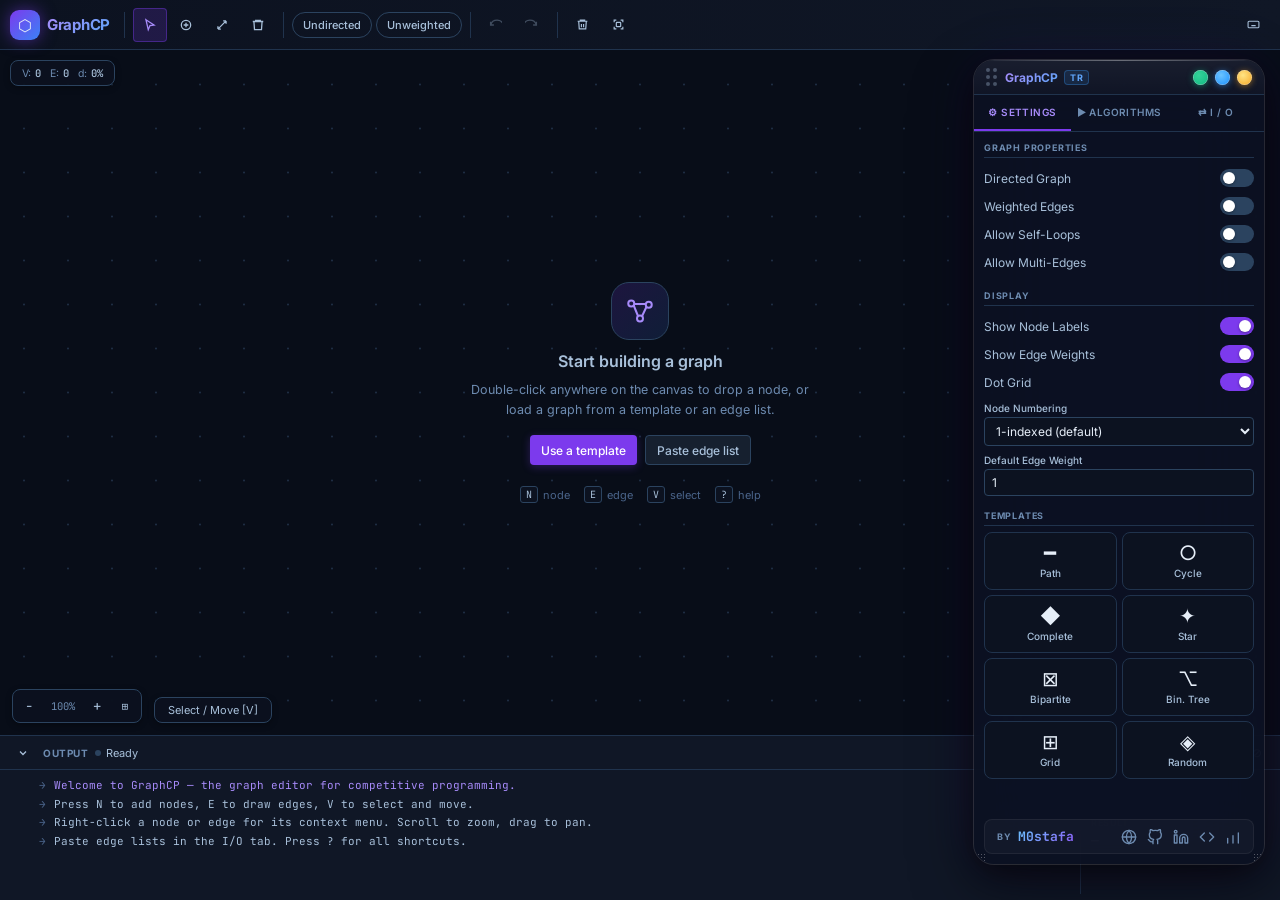
<file: index.html>
<!DOCTYPE html>
<html lang="en">
<head>
<meta charset="UTF-8">
<meta name="viewport" content="width=device-width, initial-scale=1.0">
<meta name="color-scheme" content="dark">
<title>GraphCP — Graph Editor for Competitive Programming</title>
<meta name="description" content="The ultimate graph editor for competitive programming. Visualize BFS, DFS, Dijkstra, Kruskal MST, bridges, SCC, topological sort and more with step-by-step animation.">
<link rel="preconnect" href="https://fonts.googleapis.com">
<link rel="preconnect" href="https://fonts.gstatic.com" crossorigin>
<link href="https://fonts.googleapis.com/css2?family=Inter:wght@300;400;500;600;700&family=JetBrains+Mono:wght@400;500;600&display=swap" rel="stylesheet">
<link rel="stylesheet" href="main.css">
</head>
<body>
<div id="header">
  <div class="logo"><div class="logo-hex">&#x2b21;</div><span class="logo-name">GraphCP</span></div>
  <div class="hsep"></div>
  <div class="tool-group">
    <button class="tbtn active" id="t-sel" title="Select [V]"><svg width="14" height="14" viewBox="0 0 24 24" fill="none" stroke="currentColor" stroke-width="2.2"><path d="M5 3l14 9-7 1-3 7z"/></svg></button>
    <button class="tbtn" id="t-node" title="Add Node [N]"><svg width="14" height="14" viewBox="0 0 24 24" fill="none" stroke="currentColor" stroke-width="2.2"><circle cx="12" cy="12" r="8"/><path d="M12 8v8M8 12h8"/></svg></button>
    <button class="tbtn" id="t-edge" title="Add Edge [E]"><svg width="14" height="14" viewBox="0 0 24 24" fill="none" stroke="currentColor" stroke-width="2.2"><path d="M5 19L19 5M5 19h5M5 19v-5M19 5h-5M19 5v5"/></svg></button>
    <button class="tbtn" id="t-del" title="Delete [Del]"><svg width="14" height="14" viewBox="0 0 24 24" fill="none" stroke="currentColor" stroke-width="2.2"><path d="M3 6h18M8 6V4h8v2M19 6l-1 14H6L5 6"/></svg></button>
  </div>
  <div class="hsep"></div>
  <div class="chip-group">
    <button class="chip" id="chip-dir">Undirected</button>
    <button class="chip" id="chip-wt">Unweighted</button>
  </div>
  <div class="hsep"></div>
  <div class="tool-group">
    <button class="tbtn" id="btn-undo" title="Undo [Ctrl+Z]"><svg width="13" height="13" viewBox="0 0 24 24" fill="none" stroke="currentColor" stroke-width="2.5"><path d="M3 7v6h6"/><path d="M3 13C4.5 7.5 9.5 4 15 4c4.5 0 8 2 10 5"/></svg></button>
    <button class="tbtn" id="btn-redo" title="Redo [Ctrl+Y]"><svg width="13" height="13" viewBox="0 0 24 24" fill="none" stroke="currentColor" stroke-width="2.5"><path d="M21 7v6h-6"/><path d="M21 13C19.5 7.5 14.5 4 9 4c-4.5 0-8 2-10 5"/></svg></button>
  </div>
  <div class="hsep"></div>
  <div class="tool-group">
    <button class="tbtn" id="btn-clear" title="Clear Graph"><svg width="13" height="13" viewBox="0 0 24 24" fill="none" stroke="currentColor" stroke-width="2.2"><path d="M3 6h18M8 6V4h8v2M19 6l-1 14H6L5 6"/><path d="M10 11v6M14 11v6"/></svg></button>
    <button class="tbtn" id="btn-fit" title="Fit View [F]"><svg width="13" height="13" viewBox="0 0 24 24" fill="none" stroke="currentColor" stroke-width="2.2"><path d="M4 8V4h4M20 8V4h-4M4 16v4h4M20 16v4h-4"/><rect x="8" y="8" width="8" height="8" rx="1"/></svg></button>
  </div>
  <div class="spacer"></div>
  <div class="tool-group">
    <button class="tbtn" id="btn-sc" title="Keyboard Shortcuts [?]"><svg width="13" height="13" viewBox="0 0 24 24" fill="none" stroke="currentColor" stroke-width="2"><rect x="2" y="6" width="20" height="12" rx="2"/><path d="M6 10h.01M10 10h.01M14 10h.01M18 10h.01M8 14h8"/></svg></button>
  </div>
</div>
<div id="main">
<div id="sidebar" role="complementary" aria-label="Floating control panel">
  <div id="drag-handle" role="toolbar" aria-label="Panel drag handle">
    <div class="grip-dots" aria-hidden="true">
      <span></span><span></span>
      <span></span><span></span>
      <span></span><span></span>
    </div>
    <div class="panel-title">
      <span class="panel-title-text">GraphCP</span>
      <span id="corner-badge" class="corner-badge" title="Current corner">TR</span>
    </div>
    <div class="win-btns" role="group" aria-label="Window controls">
      <button id="btn-expand-width" class="win-btn win-btn-green" title="Toggle wide / compact width" aria-label="Expand width">
        <svg class="win-icon" viewBox="0 0 10 10" fill="none" stroke="currentColor" stroke-width="1.5" aria-hidden="true">
          <path d="M1.5 5h7M3.5 3L1.5 5l2 2M6.5 3l2 2-2 2" stroke-linecap="round" stroke-linejoin="round"/>
        </svg>
      </button>
      <button id="btn-corner-cycle" class="win-btn win-btn-blue" title="Cycle corner (TR → TL → BL → BR)" aria-label="Cycle panel corner">
        <svg class="win-icon" viewBox="0 0 10 10" fill="none" stroke="currentColor" stroke-width="1.5" aria-hidden="true">
          <path d="M2 5a3 3 0 1 0 6 0 3 3 0 0 0-6 0z" stroke="none" fill="currentColor" opacity="0.6"/>
          <path d="M7 2l1.5 1.5L7 5" stroke-linecap="round" stroke-linejoin="round"/>
        </svg>
      </button>
      <button id="btn-bubble" class="win-btn win-btn-yellow" title="Minimize to water drop bubble" aria-label="Toggle bubble mode">
        <svg class="win-icon" viewBox="0 0 10 10" fill="none" stroke="currentColor" stroke-width="1.5" aria-hidden="true">
          <path d="M5 2v3l2 2" stroke-linecap="round" stroke-linejoin="round"/>
          <path d="M3 8h4" stroke-linecap="round"/>
        </svg>
      </button>
    </div>
  </div>
  <div class="stabs">
    <button class="stab on" data-tab="settings">&#9881; Settings</button>
    <button class="stab" data-tab="algo">&#9654; Algorithms</button>
    <button class="stab" data-tab="io">&#8644; I / O</button>
  </div>
  <div class="spanel" id="tab-settings">
    <div class="sec">
      <div class="sec-h">Graph Properties</div>
      <div class="sw-row"><span class="sw-lbl">Directed Graph</span><button class="sw" id="sw-dir"></button></div>
      <div class="sw-row"><span class="sw-lbl">Weighted Edges</span><button class="sw" id="sw-wt"></button></div>
      <div class="sw-row"><span class="sw-lbl">Allow Self-Loops</span><button class="sw" id="sw-sl"></button></div>
      <div class="sw-row"><span class="sw-lbl">Allow Multi-Edges</span><button class="sw" id="sw-me"></button></div>
    </div>
    <div class="sec">
      <div class="sec-h">Display</div>
      <div class="sw-row"><span class="sw-lbl">Show Node Labels</span><button class="sw on" id="sw-lb"></button></div>
      <div class="sw-row"><span class="sw-lbl">Show Edge Weights</span><button class="sw on" id="sw-ew"></button></div>
      <div class="sw-row"><span class="sw-lbl">Dot Grid</span><button class="sw on" id="sw-gr"></button></div>
      <div class="field" style="margin-top:6px"><label>Node Numbering</label><select id="sel-num"><option value="1">1-indexed (default)</option><option value="0">0-indexed</option></select></div>
      <div class="field"><label>Default Edge Weight</label><input type="number" id="def-wt" value="1" min="-9999" max="9999"></div>
    </div>
    <div class="sec">
      <div class="sec-h">Templates</div>
      <div class="tmpl-grid" id="tmpl-grid">
        <div class="tmpl-item" data-t="path"><div class="tmpl-icon">&#9473;</div><div class="tmpl-name">Path</div></div>
        <div class="tmpl-item" data-t="cycle"><div class="tmpl-icon">&#9675;</div><div class="tmpl-name">Cycle</div></div>
        <div class="tmpl-item" data-t="complete"><div class="tmpl-icon">&#9670;</div><div class="tmpl-name">Complete</div></div>
        <div class="tmpl-item" data-t="star"><div class="tmpl-icon">&#10022;</div><div class="tmpl-name">Star</div></div>
        <div class="tmpl-item" data-t="bipartite"><div class="tmpl-icon">&#8864;</div><div class="tmpl-name">Bipartite</div></div>
        <div class="tmpl-item" data-t="tree"><div class="tmpl-icon">&#8997;</div><div class="tmpl-name">Bin. Tree</div></div>
        <div class="tmpl-item" data-t="grid"><div class="tmpl-icon">&#8862;</div><div class="tmpl-name">Grid</div></div>
        <div class="tmpl-item" data-t="random"><div class="tmpl-icon">&#9672;</div><div class="tmpl-name">Random</div></div>
      </div>
    </div>
  </div>
  <div class="spanel gone" id="tab-algo">
    <div class="sec">
      <div class="sec-h">Select Algorithm</div>
      <div class="algo-grp-lbl">Traversal</div>
      <div class="algo-item" data-algo="bfs"><div class="algo-dot" style="background:#3b82f6"></div><span class="algo-name">BFS</span><span class="algo-tag">Traversal</span></div>
      <div class="algo-item" data-algo="dfs"><div class="algo-dot" style="background:#a78bfa"></div><span class="algo-name">DFS</span><span class="algo-tag">Traversal</span></div>
      <div class="algo-grp-lbl">Shortest Path</div>
      <div class="algo-item" data-algo="dijkstra"><div class="algo-dot" style="background:#10b981"></div><span class="algo-name">Dijkstra</span><span class="algo-tag">SSSP</span></div>
      <div class="algo-item" data-algo="bellman"><div class="algo-dot" style="background:#f59e0b"></div><span class="algo-name">Bellman-Ford</span><span class="algo-tag">SSSP</span></div>
      <div class="algo-item" data-algo="floyd"><div class="algo-dot" style="background:#ec4899"></div><span class="algo-name">Floyd-Warshall</span><span class="algo-tag">APSP</span></div>
      <div class="algo-grp-lbl">Spanning Tree</div>
      <div class="algo-item" data-algo="kruskal"><div class="algo-dot" style="background:#f59e0b"></div><span class="algo-name">Kruskal MST</span><span class="algo-tag">MST</span></div>
      <div class="algo-item" data-algo="prim"><div class="algo-dot" style="background:#14b8a6"></div><span class="algo-name">Prim MST</span><span class="algo-tag">MST</span></div>
      <div class="algo-grp-lbl">Connectivity</div>
      <div class="algo-item" data-algo="bridges"><div class="algo-dot" style="background:#ef4444"></div><span class="algo-name">Find Bridges</span><span class="algo-tag">Tarjan</span></div>
      <div class="algo-item" data-algo="artic"><div class="algo-dot" style="background:#f97316"></div><span class="algo-name">Articulation Points</span><span class="algo-tag">Tarjan</span></div>
      <div class="algo-item" data-algo="scc"><div class="algo-dot" style="background:#8b5cf6"></div><span class="algo-name">SCC (Kosaraju)</span><span class="algo-tag">SCC</span></div>
      <div class="algo-item" data-algo="bipartite"><div class="algo-dot" style="background:#06b6d4"></div><span class="algo-name">Bipartite Check</span><span class="algo-tag">2-Col</span></div>
      <div class="algo-grp-lbl">Other</div>
      <div class="algo-item" data-algo="topo"><div class="algo-dot" style="background:#84cc16"></div><span class="algo-name">Topological Sort</span><span class="algo-tag">DAG</span></div>
      <div class="algo-item" data-algo="euler"><div class="algo-dot" style="background:#f472b6"></div><span class="algo-name">Euler Circuit</span><span class="algo-tag">Euler</span></div>
    </div>
    <div class="sec" id="algo-params">
      <div class="sec-h">Parameters</div>
      <div id="algo-info"><div class="ai-name">No algorithm selected</div><div class="ai-note">Pick one above to see its complexity and requirements.</div></div>
      <div class="field" id="p-src"><label for="sel-src">Source Node</label><select id="sel-src"></select></div>
      <div class="field gone" id="p-dst"><label for="sel-dst">Destination Node</label><select id="sel-dst"></select></div>
      <div class="sp-row"><label for="spd-sl">Speed</label><input type="range" id="spd-sl" min="1" max="10" value="5"><span id="spd-val" style="font-size:10.5px;color:var(--txt3);min-width:26px;font-family:var(--mono)">5x</span></div>
      <button class="btn btn-p btn-w" id="btn-run">&#9654; Run Algorithm</button>
    </div>
  </div>
  <div class="spanel gone" id="tab-io">
    <div class="sec">
      <div class="sec-h">Text Input &mdash; Edge List</div>
      <div class="field"><label>Paste edges (one per line: u v [w])</label><textarea id="el-in" placeholder="Example:&#10;1 2&#10;1 3 5&#10;2 3 2&#10;&#10;# lines with # are skipped&#10;First line can be 'n m'"></textarea></div>
      <div class="btn-row"><button class="btn btn-p" id="btn-parse" style="flex:1">&#10227; Parse</button><button class="btn btn-s" id="btn-el-clear">&#10005;</button></div>
      <div class="sw-row" style="margin-top:6px"><span class="sw-lbl" style="font-size:11px">Live update on type</span><button class="sw" id="sw-live"></button></div>
    </div>
    <div class="sec">
      <div class="sec-h">Export / Copy</div>
      <div class="exp-list">
        <div class="exp-item"><div><div class="exp-nm">Edge List</div><div class="exp-desc">u v [w] per line</div></div><button class="exp-copy" data-exp="el">Copy</button></div>
        <div class="exp-item"><div><div class="exp-nm">Adjacency Matrix</div><div class="exp-desc">n&times;n space-separated</div></div><button class="exp-copy" data-exp="am">Copy</button></div>
        <div class="exp-item"><div><div class="exp-nm">C++ Adj List</div><div class="exp-desc">vector&lt;pair&gt; adj[]</div></div><button class="exp-copy" data-exp="cpp">Copy</button></div>
        <div class="exp-item"><div><div class="exp-nm">Python Adj List</div><div class="exp-desc">dict of lists</div></div><button class="exp-copy" data-exp="py">Copy</button></div>
        <div class="exp-item"><div><div class="exp-nm">DOT (Graphviz)</div><div class="exp-desc">digraph / graph</div></div><button class="exp-copy" data-exp="dot">Copy</button></div>
        <div class="exp-item"><div><div class="exp-nm">JSON</div><div class="exp-desc">Full graph + positions</div></div><button class="exp-copy" data-exp="json">Copy</button></div>
        <div class="exp-item"><div><div class="exp-nm">PNG Image</div><div class="exp-desc">Whole graph @2x</div></div><button class="exp-copy" data-exp="png">Save</button></div>
      </div>
    </div>
    <div class="sec">
      <div class="sec-h">Adjacency Matrix Input</div>
      <div class="field"><label>Paste matrix (space-separated rows)</label><textarea id="mat-in" style="min-height:70px" placeholder="0 1 0&#10;1 0 1&#10;0 1 0"></textarea></div>
      <button class="btn btn-s btn-w" id="btn-pmat">Parse Matrix</button>
    </div>
  </div>
  <div class="credits-section">
    <div class="credits-text">
      <span class="credits-label">BY</span>
      <span class="credits-name">M0stafa</span>
    </div>
    <div class="social-links">
      <a href="#" target="_blank" title="Website">
        <svg viewBox="0 0 24 24" width="16" height="16" stroke="currentColor" stroke-width="2" fill="none" stroke-linecap="round" stroke-linejoin="round"><circle cx="12" cy="12" r="10"></circle><line x1="2" y1="12" x2="22" y2="12"></line><path d="M12 2a15.3 15.3 0 0 1 4 10 15.3 15.3 0 0 1-4 10 15.3 15.3 0 0 1-4-10 15.3 15.3 0 0 1 4-10z"></path></svg>
      </a>
      <a href="https://github.com/mostafa-cse/" target="_blank" title="GitHub">
        <svg viewBox="0 0 24 24" width="16" height="16" stroke="currentColor" stroke-width="2" fill="none" stroke-linecap="round" stroke-linejoin="round"><path d="M9 19c-5 1.5-5-2.5-7-3m14 6v-3.87a3.37 3.37 0 0 0-.94-2.61c3.14-.35 6.44-1.54 6.44-7A5.44 5.44 0 0 0 20 4.77 5.07 5.07 0 0 0 19.91 1S18.73.65 16 2.48a13.38 13.38 0 0 0-7 0C6.27.65 5.09 1 5.09 1A5.07 5.07 0 0 0 5 4.77a5.44 5.44 0 0 0-1.5 3.78c0 5.42 3.3 6.61 6.44 7A3.37 3.37 0 0 0 9 18.13V22"></path></svg>
      </a>
      <a href="https://www.linkedin.com/in/m0stafa-kamal/" target="_blank" title="LinkedIn">
        <svg viewBox="0 0 24 24" width="16" height="16" stroke="currentColor" stroke-width="2" fill="none" stroke-linecap="round" stroke-linejoin="round"><path d="M16 8a6 6 0 0 1 6 6v7h-4v-7a2 2 0 0 0-2-2 2 2 0 0 0-2 2v7h-4v-7a6 6 0 0 1 6-6z"></path><rect x="2" y="9" width="4" height="12"></rect><circle cx="4" cy="4" r="2"></circle></svg>
      </a>
      <a href="https://vjudge.net/user/M00stafa" target="_blank" title="Vjudge">
        <svg viewBox="0 0 24 24" width="16" height="16" stroke="currentColor" stroke-width="2" fill="none" stroke-linecap="round" stroke-linejoin="round"><polyline points="16 18 22 12 16 6"></polyline><polyline points="8 6 2 12 8 18"></polyline></svg>
      </a>
      <a href="https://codeforces.com/profile/...-_-..." target="_blank" title="Codeforces">
        <svg viewBox="0 0 24 24" width="16" height="16" stroke="currentColor" stroke-width="2" fill="none" stroke-linecap="round" stroke-linejoin="round"><path d="M4 14v7M12 10v11M20 6v15"></path></svg>
      </a>
    </div>
  </div>
  <div class="resize-handle resize-w" id="resize-w" aria-hidden="true"></div>
  <div class="resize-handle resize-e" id="resize-e" aria-hidden="true"></div>
  <div class="resize-handle resize-s" id="resize-s" aria-hidden="true"></div>
  <div class="resize-handle resize-sw" id="resize-sw" aria-hidden="true"></div>
  <div class="resize-handle resize-se" id="resize-se" aria-hidden="true"></div>
</div>
<div id="cw">
  <canvas id="canvas" aria-label="Graph canvas"></canvas>
  <div id="empty">
    <div class="empty-ico"><svg width="30" height="30" viewBox="0 0 24 24" fill="none" stroke="currentColor" stroke-width="1.6"><circle cx="5" cy="6" r="2.4"/><circle cx="19" cy="7" r="2.4"/><circle cx="12" cy="18" r="2.4"/><path d="M6.9 7.4L10.4 16M17.2 8.6L13.7 16M7.4 6.3h9.2"/></svg></div>
    <div class="empty-t">Start building a graph</div>
    <div class="empty-s">Double-click anywhere on the canvas to drop a node, or load a graph from a template or an edge list.</div>
    <div class="empty-acts">
      <button class="btn btn-p" id="e-tmpl">Use a template</button>
      <button class="btn btn-s" id="e-paste">Paste edge list</button>
    </div>
    <div class="empty-keys"><span><kbd>N</kbd> node</span><span><kbd>E</kbd> edge</span><span><kbd>V</kbd> select</span><span><kbd>?</kbd> help</span></div>
  </div>
  <div id="gstats" class="ov"><div class="gstat">V: <span class="gstat-val" id="sv">0</span></div><div class="gstat">E: <span class="gstat-val" id="se">0</span></div><div class="gstat">d: <span class="gstat-val" id="sd">0%</span></div></div>
  <div id="legend" class="ov" aria-label="Colour legend"></div>
  <div id="mode-lbl" class="ov">Select / Move</div>
  <div id="transport" class="ov gone" role="group" aria-label="Animation playback">
    <span class="tp-badge" id="tp-name">BFS</span>
    <div class="tp-btns">
      <button class="tpb" id="tp-first" title="First step [Home]" aria-label="First step"><svg width="14" height="14" viewBox="0 0 24 24" fill="currentColor"><path d="M7 5h2v14H7zM20 5v14l-10-7z"/></svg></button>
      <button class="tpb" id="tp-prev" title="Previous step [&larr;]" aria-label="Previous step"><svg width="14" height="14" viewBox="0 0 24 24" fill="currentColor"><path d="M16 5v14l-10-7z"/></svg></button>
      <button class="tpb main" id="tp-play" title="Play / Pause [Space]" aria-label="Play or pause"><svg width="15" height="15" viewBox="0 0 24 24" fill="currentColor"><path d="M8 5l11 7-11 7z"/></svg></button>
      <button class="tpb" id="tp-next" title="Next step [&rarr;]" aria-label="Next step"><svg width="14" height="14" viewBox="0 0 24 24" fill="currentColor"><path d="M8 5v14l10-7z"/></svg></button>
      <button class="tpb" id="tp-last" title="Last step [End]" aria-label="Last step"><svg width="14" height="14" viewBox="0 0 24 24" fill="currentColor"><path d="M15 5h2v14h-2zM4 5v14l10-7z"/></svg></button>
    </div>
    <input type="range" id="tp-seek" min="0" max="0" value="0" aria-label="Seek to step">
    <span class="tp-ctr" id="tp-ctr">0 / 0</span>
    <div class="tp-sep"></div>
    <div class="tp-sp"><span>Speed</span><input type="range" id="tp-spd" min="1" max="10" value="5" aria-label="Playback speed"></div>
    <button class="tpb" id="tp-close" title="Reset &amp; close [Esc]" aria-label="Reset and close">&#10005;</button>
  </div>
  <div id="zbar" class="ov"><button class="zbtn" id="z-out" title="Zoom out" aria-label="Zoom out">&minus;</button><span id="zlbl">100%</span><button class="zbtn" id="z-in" title="Zoom in" aria-label="Zoom in">+</button><button class="zbtn" id="z-fit" title="Fit view [F]" aria-label="Fit view" style="font-size:11px">&#8862;</button></div>
</div>
</div>
<div id="output">
  <div class="resize-handle resize-n" id="out-resize-n" aria-hidden="true"></div>
  <div id="out-header">
    <button class="tbtn" id="btn-toggle-out" title="Toggle Expand/Collapse Output Footer" style="width:26px;height:26px;font-size:10px">
      <svg id="out-toggle-icon" width="12" height="12" viewBox="0 0 24 24" fill="none" stroke="currentColor" stroke-width="2.5" style="transition:transform 200ms ease"><path d="M6 9l6 6 6-6"/></svg>
    </button>
    <span class="out-title">Output</span>
    <div class="status-row"><div class="sdot" id="sdot"></div><span id="stxt">Ready</span></div>
    <div class="spacer"></div>
    <button class="tbtn" id="btn-clr-out" title="Clear" style="width:26px;height:26px;font-size:12px">&#10005;</button>
    <button class="tbtn" id="btn-cpy-out" title="Copy" style="width:26px;height:26px;font-size:12px">&#8856;</button>
  </div>
  <div id="out-body"><div id="out-log" role="log" aria-live="polite"></div><div id="out-res"><div class="res-lbl">Result</div><div class="res-val" id="rval">&mdash;</div><div class="res-sub" id="rsub"></div></div></div>
</div>
<div id="wtip"><input type="number" id="win" value="1" min="-9999" max="9999"><button class="btn btn-p wbtn" id="wok">OK</button><button class="btn btn-s wbtn" id="wcancel">&#10005;</button></div>
<div id="ctxm">
  <div class="cm-item" id="cm-label">&#9999; Edit Label</div>
  <div class="cm-item" id="cm-weight">&#9878; Edit Weight</div>
  <div class="cm-item" id="cm-src">&#9654; Set as Source</div>
  <div class="cm-item" id="cm-dst">&#9678; Set as Destination</div>
  <div class="cm-sep"></div>
  <div class="cm-item danger" id="cm-del">&#128465; Delete</div>
</div>
<div id="overlay" role="dialog" aria-modal="true" aria-labelledby="modal-t"><div class="modal"><div class="modal-h"><span class="modal-title" id="modal-t">Title</span><button class="modal-x" id="modal-x" aria-label="Close dialog">&#10005;</button></div><div class="modal-b" id="modal-b"></div></div></div>
<div id="toasts" role="status" aria-live="polite"></div>

<!-- 💧 ULTRA-REALISTIC 3D WATER DROP BUBBLE 💧 -->
<button id="bubble" class="bubble" aria-label="Expand GraphCP panel" title="Click to expand panel">
  <div class="water-drop-glass">
    <div class="water-drop-highlight"></div>
    <div class="water-drop-content">
      <span class="bubble-icon">💧</span>
    </div>
  </div>
</button>

<script src="app.js"></script>
</body>
</html>
</file>
<file: main.css>
:root{
  --bg:#080d18;--bg2:#0c1220;--panel:#101726;--panel2:#16202f;--panel3:#1c293d;
  --border:#20334d;--border2:#2b435f;--border3:#3f5c82;
  /* txt2/txt3 raised to clear 4.5:1 on --panel; txt4 is for decorative text only */
  --txt:#e6eef8;--txt2:#a8c0da;--txt3:#6d8bb0;--txt4:#4a648a;
  --accent:#7c3aed;--accentL:#a78bfa;--blue:#3b82f6;--blueL:#60a5fa;
  --green:#10b981;--greenL:#34d399;--orange:#f59e0b;--orangeL:#fbbf24;
  --red:#ef4444;--redL:#f87171;--teal:#14b8a6;
  --r1:4px;--r2:8px;--r3:12px;
  --font:'Inter',-apple-system,sans-serif;
  --mono:'JetBrains Mono','Fira Code',monospace;
  --sidebar:274px;--header:50px;--output:165px;
}
*,*::before,*::after{margin:0;padding:0;box-sizing:border-box}
html,body{height:100%;overflow:hidden}
body{font-family:var(--font);background:var(--bg);color:var(--txt);display:flex;flex-direction:column;user-select:none}
#header{height:var(--header);background:linear-gradient(90deg,var(--bg2),var(--panel));border-bottom:1px solid var(--border);display:flex;align-items:center;padding:0 10px;gap:6px;flex-shrink:0;position:relative;z-index:50}
.logo{display:flex;align-items:center;gap:7px;padding-right:6px}
.logo-hex{width:30px;height:30px;background:linear-gradient(135deg,var(--accent),var(--blue));border-radius:9px;display:flex;align-items:center;justify-content:center;font-size:16px;box-shadow:0 0 16px rgba(124,58,237,.5);flex-shrink:0}
.logo-name{font-size:15px;font-weight:700;letter-spacing:-.3px;background:linear-gradient(135deg,var(--accentL),var(--blueL));-webkit-background-clip:text;-webkit-text-fill-color:transparent;background-clip:text}
.hsep{width:1px;height:26px;background:var(--border);margin:0 2px;flex-shrink:0}
.spacer{flex:1}
.tool-group{display:flex;gap:2px}
.tbtn{width:34px;height:34px;border:none;border-radius:var(--r1);background:transparent;color:var(--txt2);cursor:pointer;display:flex;align-items:center;justify-content:center;font-size:15px;transition:all .14s;position:relative;flex-shrink:0}
.tbtn:hover{background:var(--panel3);color:var(--txt)}
.tbtn.active{background:rgba(124,58,237,.18);color:var(--accentL);box-shadow:inset 0 0 0 1px rgba(124,58,237,.4)}
.chip-group{display:flex;gap:4px}
.chip{height:26px;padding:0 10px;border:1px solid var(--border2);border-radius:13px;background:transparent;color:var(--txt2);font-size:11px;font-family:var(--font);font-weight:500;cursor:pointer;transition:all .14s;white-space:nowrap}
.chip:hover{border-color:var(--accent);color:var(--accentL)}
.chip.on{background:rgba(124,58,237,.18);border-color:var(--accent);color:var(--accentL)}
#main{position:relative;flex:1;display:flex;overflow:hidden}
#sidebar{
  position:fixed;
  top:60px;
  right:16px;
  width:290px;
  min-width:240px;
  max-height:calc(100vh - 76px);
  border-radius:20px;
  background:rgba(12, 18, 34, 0.94);
  backdrop-filter:blur(35px) saturate(180%);
  -webkit-backdrop-filter:blur(35px) saturate(180%);
  outline:1px solid rgba(255,255,255,0.08);
  box-shadow:
    0 0 0 1px rgba(255,255,255,0.06),
    0 8px 32px rgba(0,0,0,0.6),
    0 24px 64px rgba(0,0,0,0.4),
    0 0 60px rgba(124,58,237,0.12);
  display:flex;
  flex-direction:column;
  overflow:hidden;
  z-index:1000;
  user-select:none;
  transition:
    top 320ms cubic-bezier(0.34, 1.56, 0.64, 1),
    left 320ms cubic-bezier(0.34, 1.56, 0.64, 1),
    right 320ms cubic-bezier(0.34, 1.56, 0.64, 1),
    bottom 320ms cubic-bezier(0.34, 1.56, 0.64, 1),
    width 440ms cubic-bezier(0.34, 1.4, 0.64, 1),
    height 440ms cubic-bezier(0.34, 1.4, 0.64, 1),
    border-radius 440ms cubic-bezier(0.34, 1.4, 0.64, 1),
    box-shadow 200ms ease,
    outline-color 200ms ease;
}

#sidebar::before {
  content: '';
  position: absolute;
  top: 0; left: 0; right: 0;
  height: 1px;
  background: linear-gradient(90deg, transparent, rgba(255,255,255,0.25) 30%, rgba(255,255,255,0.35) 50%, rgba(255,255,255,0.25) 70%, transparent);
  border-radius: 20px 20px 0 0;
  pointer-events: none;
  z-index: 2;
}

#sidebar:hover {
  outline-color: rgba(255,255,255,0.18);
  box-shadow:
    0 0 0 1px rgba(255,255,255,0.12),
    0 12px 36px rgba(0,0,0,0.65),
    0 0 60px rgba(124,58,237,0.18);
}

#sidebar.snap-preview {
  outline-color: rgba(59,158,255,0.6);
  box-shadow: 0 0 0 2px rgba(59,158,255,0.25), 0 8px 32px rgba(0,0,0,0.6);
}

#sidebar.dragging {
  transition: none !important;
  outline-color: #3b9eff;
  box-shadow: 0 0 0 1.5px #3b9eff, 0 0 80px rgba(59,158,255,0.18), 0 16px 48px rgba(0,0,0,0.7);
}

#sidebar.is-bubble {
  pointer-events: none;
  opacity: 0;
  visibility: hidden;
}

/* Drag handle header */
#drag-handle {
  display: flex;
  align-items: center;
  gap: 8px;
  padding: 8px 12px;
  background: linear-gradient(180deg, rgba(255,255,255,0.06) 0%, rgba(255,255,255,0.02) 100%);
  border-bottom: 1px solid var(--border);
  cursor: grab;
  flex-shrink: 0;
  user-select: none;
}
#drag-handle:active { cursor: grabbing; }

.grip-dots {
  display: grid;
  grid-template-columns: repeat(2, 4px);
  grid-template-rows: repeat(3, 4px);
  gap: 3px;
  opacity: 0.35;
  transition: opacity 150ms;
}
#drag-handle:hover .grip-dots { opacity: 0.7; }
.grip-dots span { width: 4px; height: 4px; border-radius: 50%; background: var(--txt2); }

.panel-title { flex: 1; display: flex; align-items: center; gap: 6px; }
.panel-title-text { font-size: 12px; font-weight: 700; background: linear-gradient(135deg, var(--accentL), var(--blueL)); -webkit-background-clip: text; -webkit-text-fill-color: transparent; }

.corner-badge {
  font-size: 9px; font-weight: 700; text-transform: uppercase; color: var(--txt3);
  background: rgba(255,255,255,0.06); border: 1px solid var(--border2); border-radius: 4px;
  padding: 1px 5px; letter-spacing: 0.5px; transition: all 200ms;
}
.corner-badge.active { color: var(--blueL); background: rgba(59,158,255,0.12); border-color: rgba(59,158,255,0.3); }

/* Window buttons */
.win-btns { display: flex; gap: 7px; align-items: center; }
.win-btn {
  width: 15px; height: 15px; border-radius: 50%; position: relative;
  display: flex; align-items: center; justify-content: center;
  border: none; cursor: pointer; transition: transform 150ms, filter 150ms, box-shadow 150ms;
}
.win-btn:hover { filter: brightness(1.25); transform: scale(1.15); }
.win-btn:active { transform: scale(0.9); }
.win-btn-green { background: radial-gradient(circle at 40% 35%, #34d399, #10b981); box-shadow: inset 0 0 0 0.5px rgba(255,255,255,0.45), 0 1px 6px rgba(16,185,129,0.55); }
.win-btn-blue { background: radial-gradient(circle at 40% 35%, #6bc4ff, #1a8fff); box-shadow: inset 0 0 0 0.5px rgba(255,255,255,0.45), 0 1px 6px rgba(59,158,255,0.55); }
.win-btn-yellow { background: radial-gradient(circle at 40% 35%, #ffe484, #f5a623); box-shadow: inset 0 0 0 0.5px rgba(255,255,255,0.45), 0 1px 6px rgba(245,166,35,0.55); }
.win-icon { width: 9px; height: 9px; opacity: 0; transition: opacity 150ms; color: rgba(0,0,0,0.75); }
.win-btn:hover .win-icon { opacity: 1; }

/* Resize handles — Left, Right, Bottom, SW, SE */
.resize-handle { position: absolute; z-index: 10; transition: background 150ms; }
.resize-w { top: 20px; left: 0; width: 6px; bottom: 20px; cursor: ew-resize; }
.resize-e { top: 20px; right: 0; width: 6px; bottom: 20px; cursor: ew-resize; }
.resize-s { left: 20px; bottom: 0; right: 20px; height: 6px; cursor: ns-resize; }
.resize-sw { left: 0; bottom: 0; width: 16px; height: 16px; cursor: sw-resize; }
.resize-sw::after { content: ''; position: absolute; left: 3px; bottom: 3px; width: 8px; height: 8px; background: radial-gradient(circle, rgba(255,255,255,0.3) 1px, transparent 1px); background-size: 3px 3px; }
.resize-se { right: 0; bottom: 0; width: 16px; height: 16px; cursor: se-resize; }
.resize-se::after { content: ''; position: absolute; right: 3px; bottom: 3px; width: 8px; height: 8px; background: radial-gradient(circle, rgba(255,255,255,0.3) 1px, transparent 1px); background-size: 3px 3px; }
.resize-handle:hover, .resize-handle.resizing { background: rgba(59,158,255,0.3); border-radius: 3px; }

/* Expanded state class */
#sidebar.is-expanded-width {
  width: 480px !important;
}

/* 💧 ULTRA-REALISTIC 3D GLASS WATER DROP BUBBLE 💧 */
#bubble {
  position: fixed;
  top: 60px;
  right: 16px;
  width: 58px;
  height: 58px;
  border-radius: 50%;
  padding: 0;
  border: none;
  outline: none;
  background: transparent;
  cursor: grab;
  z-index: 1001;
  opacity: 0;
  visibility: hidden;
  pointer-events: none;
  transform: scale(0.5);
  transition:
    opacity 440ms cubic-bezier(0.34, 1.4, 0.64, 1),
    visibility 440ms cubic-bezier(0.34, 1.4, 0.64, 1),
    transform 440ms cubic-bezier(0.34, 1.4, 0.64, 1),
    top 320ms cubic-bezier(0.34, 1.56, 0.64, 1),
    left 320ms cubic-bezier(0.34, 1.56, 0.64, 1),
    right 320ms cubic-bezier(0.34, 1.56, 0.64, 1),
    bottom 320ms cubic-bezier(0.34, 1.56, 0.64, 1);
}

.water-drop-glass {
  width: 100%;
  height: 100%;
  border-radius: 50%;
  position: relative;
  overflow: hidden;
  background:
    radial-gradient(ellipse 65% 45% at 28% 22%, rgba(255, 255, 255, 0.85) 0%, rgba(255, 255, 255, 0.35) 40%, transparent 70%),
    radial-gradient(ellipse 60% 40% at 50% 88%, rgba(180, 230, 255, 0.65) 0%, rgba(59, 158, 255, 0.3) 50%, transparent 85%),
    radial-gradient(circle at 45% 50%, rgba(15, 28, 55, 0.5) 0%, rgba(8, 16, 36, 0.82) 80%, rgba(2, 6, 18, 0.95) 100%);
  backdrop-filter: blur(25px) saturate(240%) brightness(1.25);
  -webkit-backdrop-filter: blur(25px) saturate(240%) brightness(1.25);
  box-shadow:
    inset 0 0 0 1.5px rgba(255, 255, 255, 0.65),
    inset 0 0 14px rgba(255, 255, 255, 0.45),
    inset 0 -10px 18px rgba(0, 0, 0, 0.6),
    0 10px 30px rgba(0, 0, 0, 0.6),
    0 0 45px rgba(59, 158, 255, 0.45),
    0 0 18px rgba(255, 255, 255, 0.3);
  display: flex;
  align-items: center;
  justify-content: center;
}

.water-drop-highlight {
  position: absolute;
  top: 5px;
  left: 7px;
  width: 26px;
  height: 16px;
  border-radius: 50%;
  background: linear-gradient(135deg, rgba(255, 255, 255, 0.95) 0%, rgba(255, 255, 255, 0.4) 60%, transparent 100%);
  filter: blur(1.5px);
  pointer-events: none;
}

.water-drop-content {
  position: relative;
  z-index: 2;
  display: flex;
  align-items: center;
  justify-content: center;
  gap: 2px;
}

.bubble-icon {
  font-size: 22px;
  filter: drop-shadow(0 2px 6px rgba(0, 0, 0, 0.5));
}

#bubble.is-active {
  opacity: 1;
  visibility: visible;
  pointer-events: auto;
  transform: scale(1);
  animation: bubble-breathe 3.8s ease-in-out infinite;
}

#bubble:active { cursor: grabbing; transform: scale(0.93) !important; transition: transform 100ms ease !important; }
#bubble:hover {
  animation-play-state: paused;
  transform: scale(1.12) !important;
}
#bubble:hover .water-drop-glass {
  box-shadow:
    inset 0 0 0 1.5px rgba(255, 255, 255, 0.85),
    inset 0 0 18px rgba(255, 255, 255, 0.6),
    inset 0 -10px 22px rgba(0, 0, 0, 0.65),
    0 12px 36px rgba(0, 0, 0, 0.7),
    0 0 60px rgba(59, 158, 255, 0.65),
    0 0 24px rgba(255, 255, 255, 0.5);
}

@keyframes bubble-breathe {
  0%, 100% {
    transform: scale(1) translateY(0);
  }
  50% {
    transform: scale(1.03) translateY(-5px);
  }
}

.bubble-ripple {
  position: fixed;
  border-radius: 50%;
  border: 2px solid rgba(59, 158, 255, 0.8);
  pointer-events: none;
  z-index: 9999;
  animation: bubble-ripple-out 600ms cubic-bezier(0.1, 0.8, 0.3, 1) forwards;
}

@keyframes bubble-ripple-out {
  0% { transform: translate(-50%, -50%) scale(1); opacity: 1; border-color: rgba(59, 158, 255, 0.8); }
  100% { transform: translate(-50%, -50%) scale(2.2); opacity: 0; border-color: rgba(59, 158, 255, 0); }
}
.stabs{display:flex;border-bottom:1px solid var(--border);flex-shrink:0}
.stab{flex:1;height:36px;border:none;background:transparent;color:var(--txt3);font-size:10px;font-family:var(--font);font-weight:600;cursor:pointer;transition:all .14s;display:flex;align-items:center;justify-content:center;gap:4px;letter-spacing:.4px;text-transform:uppercase;border-bottom:2px solid transparent}
.stab:hover{color:var(--txt2)}
.stab.on{color:var(--accentL);border-bottom-color:var(--accent)}
.spanel{flex:1;overflow-y:auto;overflow-x:hidden;padding:10px 10px 16px}
.spanel::-webkit-scrollbar{width:3px}
.spanel::-webkit-scrollbar-thumb{background:var(--border2);border-radius:2px}
.gone{display:none!important}
.sec{margin-bottom:14px}
.sec-h{font-size:9px;font-weight:700;text-transform:uppercase;letter-spacing:.8px;color:var(--txt3);margin-bottom:6px;padding-bottom:4px;border-bottom:1px solid var(--border)}
.sw-row{display:flex;align-items:center;justify-content:space-between;padding:5px 0}
.sw-lbl{font-size:12px;color:var(--txt2)}
.sw{width:34px;height:18px;background:var(--border2);border-radius:9px;position:relative;cursor:pointer;transition:background .2s;flex-shrink:0;border:none;outline:none;display:flex;align-items:center}
.sw::after{content:'';position:absolute;width:12px;height:12px;background:#fff;border-radius:50%;left:3px;transition:transform .2s;box-shadow:0 1px 3px rgba(0,0,0,.35)}
.sw.on{background:var(--accent)}
.sw.on::after{transform:translateX(16px)}
.field{margin-bottom:8px}
.field label{display:block;font-size:10px;color:var(--txt2);margin-bottom:3px;font-weight:500}
select,input[type="text"],input[type="number"],textarea{width:100%;background:var(--bg2);border:1px solid var(--border2);border-radius:var(--r1);color:var(--txt);font-family:var(--font);font-size:12px;padding:5px 7px;outline:none;transition:border-color .14s}
select:focus,input:focus,textarea:focus{border-color:var(--accent);box-shadow:0 0 0 2px rgba(124,58,237,.12)}
textarea{font-family:var(--mono);font-size:11px;resize:vertical;min-height:90px;line-height:1.6}
.btn{display:inline-flex;align-items:center;justify-content:center;gap:5px;height:30px;padding:0 11px;border:none;border-radius:var(--r1);font-family:var(--font);font-size:12px;font-weight:500;cursor:pointer;transition:all .14s;white-space:nowrap}
.btn-p{background:var(--accent);color:#fff;box-shadow:0 2px 8px rgba(124,58,237,.3)}
.btn-p:hover{background:#6d28d9;transform:translateY(-1px)}
.btn-s{background:var(--panel2);color:var(--txt2);border:1px solid var(--border2)}
.btn-s:hover{color:var(--txt);border-color:var(--border3)}
.btn-w{width:100%;margin-top:3px}
.btn-row{display:flex;gap:5px}
.algo-grp-lbl{font-size:9px;font-weight:700;text-transform:uppercase;letter-spacing:.5px;color:var(--txt3);padding:8px 6px 3px}
.algo-item{display:flex;align-items:center;gap:8px;padding:6px 7px;border-radius:var(--r1);cursor:pointer;transition:all .12s;border:1px solid transparent}
.algo-item:hover{background:var(--panel2)}
.algo-item.sel{background:rgba(124,58,237,.1);border-color:rgba(124,58,237,.3)}
.algo-dot{width:8px;height:8px;border-radius:50%;flex-shrink:0}
.algo-name{font-size:12px;font-weight:500}
.algo-tag{margin-left:auto;font-size:9px;padding:1px 5px;border-radius:3px;background:var(--border);color:var(--txt3)}
.sp-row{display:flex;align-items:center;gap:7px;margin-top:7px}
.sp-row label{font-size:11px;color:var(--txt2);white-space:nowrap}
input[type="range"]{-webkit-appearance:none;flex:1;height:3px;background:var(--border2);border-radius:2px;outline:none;cursor:pointer}
input[type="range"]::-webkit-slider-thumb{-webkit-appearance:none;width:13px;height:13px;border-radius:50%;background:var(--accent);cursor:pointer;box-shadow:0 0 6px rgba(124,58,237,.5)}
/* Playback moved out of the sidebar into #transport over the canvas. */
#algo-info{background:var(--bg2);border:1px solid var(--border);border-radius:var(--r1);padding:8px 10px;margin-bottom:10px}
.ai-name{font-size:12.5px;font-weight:600;color:var(--txt)}
.ai-cx{font-family:var(--mono);font-size:10.5px;color:var(--accentL);margin-top:2px}
.ai-note{font-size:10.5px;color:var(--txt3);margin-top:3px;line-height:1.45}
.tmpl-grid{display:grid;grid-template-columns:1fr 1fr;gap:5px}
.tmpl-item{border:1px solid var(--border);border-radius:var(--r2);padding:10px 6px;text-align:center;cursor:pointer;transition:all .15s;background:var(--bg2)}
.tmpl-item:hover{border-color:var(--accent);background:rgba(124,58,237,.06);transform:translateY(-1px)}
.tmpl-icon{font-size:20px;line-height:1;margin-bottom:4px}
.tmpl-name{font-size:10px;color:var(--txt2);font-weight:500}
.exp-list{display:flex;flex-direction:column;gap:5px}
.exp-item{border:1px solid var(--border);border-radius:var(--r1);padding:7px 9px;display:flex;align-items:center;justify-content:space-between;transition:all .12s}
.exp-item:hover{border-color:var(--border2);background:var(--panel2)}
.exp-nm{font-size:12px;font-weight:500}
.exp-desc{font-size:10px;color:var(--txt3)}
.exp-copy{font-size:10px;padding:2px 8px;border:1px solid var(--border2);border-radius:3px;background:transparent;color:var(--txt2);cursor:pointer;transition:all .12s}
.exp-copy:hover{border-color:var(--accent);color:var(--accentL)}
#cw{flex:1;position:relative;overflow:hidden}
#canvas{display:block;width:100%;height:100%;cursor:default}
#canvas.m-node{cursor:crosshair}
#canvas.m-edge{cursor:cell}
#canvas.m-del{cursor:not-allowed}
#canvas.m-grab{cursor:grab}
#canvas.m-panning,#canvas.m-dragging{cursor:grabbing}
/* shared glass treatment for every canvas overlay */
.ov{position:absolute;background:rgba(12,18,32,.86);backdrop-filter:blur(10px);-webkit-backdrop-filter:blur(10px);border:1px solid var(--border2);border-radius:var(--r2);box-shadow:0 2px 6px rgba(0,0,0,.3)}
/* Canvas overlays hug the LEFT edge: the floating panel docks top-right by
   default and would otherwise sit on top of the stats and zoom controls. */
#gstats{top:10px;left:10px;display:flex;gap:9px;padding:5px 11px;font-size:10.5px;color:var(--txt3);pointer-events:none}
.gstat{display:flex;align-items:center;gap:4px}
.gstat-val{color:var(--txt2);font-family:var(--mono);font-weight:500}
#legend{top:48px;left:10px;padding:8px 11px;display:none;flex-direction:column;gap:5px;max-width:210px;pointer-events:none}
#legend.show{display:flex}
.leg-h{font-size:9px;font-weight:700;text-transform:uppercase;letter-spacing:.7px;color:var(--txt4);margin-bottom:1px}
.leg-row{display:flex;align-items:center;gap:7px;font-size:10.5px;color:var(--txt2)}
.leg-dot{width:9px;height:9px;border-radius:50%;flex-shrink:0;border:1.5px solid}
.leg-line{width:14px;height:0;border-top:2.5px solid;flex-shrink:0}
#zbar{bottom:12px;left:12px;display:flex;align-items:center;gap:2px;padding:3px}
#mode-lbl{bottom:12px;left:154px;padding:5px 13px;font-size:11px;color:var(--txt2);pointer-events:none;white-space:nowrap}
.zbtn{width:26px;height:26px;border:none;border-radius:var(--r1);background:transparent;color:var(--txt2);cursor:pointer;display:flex;align-items:center;justify-content:center;font-size:14px;font-family:var(--mono);transition:background .12s,color .12s}
.zbtn:hover{background:var(--panel3);color:var(--txt)}
#zlbl{font-size:10.5px;color:var(--txt3);font-family:var(--mono);min-width:38px;text-align:center}
/* ---------- empty state ---------- */
#empty{position:absolute;inset:0;display:flex;flex-direction:column;align-items:center;justify-content:center;gap:9px;pointer-events:none;text-align:center;padding:20px}
.empty-ico{width:58px;height:58px;border-radius:18px;background:linear-gradient(135deg,rgba(124,58,237,.18),rgba(59,130,246,.14));border:1px solid var(--border2);display:flex;align-items:center;justify-content:center;color:var(--accentL);margin-bottom:2px}
.empty-t{font-size:16px;font-weight:600;color:var(--txt2)}
.empty-s{font-size:12.5px;color:var(--txt3);max-width:340px;line-height:1.6}
.empty-acts{display:flex;gap:8px;margin-top:6px;pointer-events:auto}
.empty-keys{display:flex;gap:14px;margin-top:12px;font-size:11px;color:var(--txt4);flex-wrap:wrap;justify-content:center}
.empty-keys span{display:flex;align-items:center;gap:5px}
/* ---------- playback transport ---------- */
#transport{bottom:12px;left:50%;transform:translateX(-50%);display:flex;align-items:center;gap:10px;padding:7px 10px;box-shadow:0 10px 30px rgba(0,0,0,.45);max-width:calc(100% - 150px);z-index:20}
.tp-badge{font-size:10px;font-weight:700;letter-spacing:.5px;text-transform:uppercase;color:var(--accentL);background:rgba(124,58,237,.16);border:1px solid rgba(124,58,237,.35);padding:3px 8px;border-radius:20px;white-space:nowrap;flex-shrink:0}
.tp-btns{display:flex;align-items:center;gap:3px;flex-shrink:0}
.tpb{width:28px;height:28px;border:none;border-radius:50%;background:transparent;color:var(--txt2);cursor:pointer;display:flex;align-items:center;justify-content:center;transition:background .12s,color .12s}
.tpb:hover{background:var(--panel3);color:var(--txt)}
.tpb.main{width:34px;height:34px;background:var(--accent);color:#fff;box-shadow:0 0 14px rgba(124,58,237,.45)}
.tpb.main:hover{background:#6d28d9}
#tp-seek{flex:1;min-width:110px}
.tp-ctr{font-size:10.5px;color:var(--txt2);font-family:var(--mono);white-space:nowrap;min-width:62px;text-align:center;flex-shrink:0}
.tp-sp{display:flex;align-items:center;gap:6px;font-size:10px;color:var(--txt3);flex-shrink:0}
.tp-sp input[type="range"]{width:58px;flex:none}
.tp-sep{width:1px;height:20px;background:var(--border2);flex-shrink:0}
@media (max-width:1000px){.tp-sp,.tp-sep,.tp-badge{display:none}}
#ctxm{position:fixed;background:var(--panel);border:1px solid var(--border2);border-radius:var(--r2);padding:3px;box-shadow:0 8px 24px rgba(0,0,0,.5);z-index:500;min-width:155px;display:none}
#ctxm.show{display:block}
.cm-item{display:flex;align-items:center;gap:8px;padding:6px 10px;border-radius:4px;font-size:12px;cursor:pointer;color:var(--txt2);transition:all .1s}
.cm-item:hover{background:var(--panel2);color:var(--txt)}
.cm-item.danger{color:var(--redL)}
.cm-item.danger:hover{background:rgba(239,68,68,.1)}
.cm-sep{height:1px;background:var(--border);margin:3px 0}
#output{
  position:relative;
  height:var(--output);
  background:var(--panel);
  border-top:1px solid var(--border);
  display:flex;
  flex-direction:column;
  flex-shrink:0;
  transition:height 200ms cubic-bezier(0.34, 1.4, 0.64, 1);
}
#output.collapsed {
  height:34px !important;
}
#output.collapsed #out-body {
  display:none !important;
}
#output.collapsed #out-toggle-icon {
  transform:rotate(180deg);
}
#output.dragging-n {
  transition:none !important;
}

.resize-n {
  position:absolute;
  top:0;
  left:0;
  right:0;
  height:6px;
  cursor:ns-resize;
  z-index:10;
}
.resize-n:hover, .resize-n.resizing {
  background:rgba(59,158,255,0.3);
}

#out-header{height:34px;display:flex;align-items:center;padding:0 10px;border-bottom:1px solid var(--border);gap:7px;user-select:none}
.out-title{font-size:10px;font-weight:700;text-transform:uppercase;letter-spacing:.5px;color:var(--txt3)}
.status-row{display:flex;align-items:center;gap:5px;font-size:11px;color:var(--txt2)}
.sdot{width:6px;height:6px;border-radius:50%;background:var(--border2);transition:background .2s}
.sdot.run{background:var(--green);animation:pulse 1s infinite}
.sdot.done{background:var(--blue)}
.sdot.err{background:var(--red)}
@keyframes pulse{0%,100%{opacity:1}50%{opacity:.4}}
#out-body{flex:1;overflow:hidden;display:flex;padding:6px 10px;gap:10px}
#out-log{flex:1;overflow-y:auto;font-family:var(--mono);font-size:11px;color:var(--txt2);line-height:1.7}
#out-log::-webkit-scrollbar{width:3px}
#out-log::-webkit-scrollbar-thumb{background:var(--border2);border-radius:2px}
.log-row{display:flex;gap:8px;padding:0 4px;border-radius:3px}
.log-row.cur{background:rgba(124,58,237,.14);box-shadow:inset 2px 0 0 var(--accentL)}
.log-n{color:var(--txt4);min-width:32px;text-align:right;flex-shrink:0}
.log-t{color:var(--txt2)}
.log-t.hl{color:var(--accentL)}
.log-t.ok{color:var(--greenL)}
.log-t.warn{color:var(--orangeL)}
.log-t.err{color:var(--redL)}
#out-res{width:190px;flex-shrink:0;border-left:1px solid var(--border);padding-left:10px;display:flex;flex-direction:column;justify-content:center;gap:4px}
.res-lbl{font-size:9px;font-weight:700;text-transform:uppercase;letter-spacing:.5px;color:var(--txt3)}
.res-val{font-family:var(--mono);font-size:13px;color:var(--txt);font-weight:500;word-break:break-all}
.res-sub{font-size:10px;color:var(--txt3);word-break:break-all}
#wtip{position:fixed;background:var(--panel);border:1px solid var(--border2);border-radius:var(--r2);padding:7px 8px;display:none;z-index:300;box-shadow:0 8px 24px rgba(0,0,0,.45)}
#wtip.show{display:flex;gap:5px;align-items:center}
#win{width:65px}
.wbtn{height:24px;padding:0 7px;font-size:11px}
#overlay{position:fixed;inset:0;background:rgba(0,0,0,.65);backdrop-filter:blur(4px);z-index:600;display:none;align-items:center;justify-content:center}
#overlay.show{display:flex}
.modal{background:var(--panel);border:1px solid var(--border2);border-radius:var(--r3);box-shadow:0 20px 60px rgba(0,0,0,.55);max-width:500px;width:90%;max-height:80vh;overflow:hidden;display:flex;flex-direction:column}
.modal-h{display:flex;align-items:center;justify-content:space-between;padding:12px 15px;border-bottom:1px solid var(--border)}
.modal-title{font-size:14px;font-weight:600}
.modal-x{width:22px;height:22px;border:none;background:transparent;color:var(--txt3);cursor:pointer;border-radius:4px;display:flex;align-items:center;justify-content:center;font-size:15px;transition:all .12s}
.modal-x:hover{background:var(--panel2);color:var(--txt)}
.modal-b{padding:14px 15px;overflow-y:auto;flex:1}
.sct{width:100%;border-collapse:collapse}
.sct th{text-align:left;font-size:9px;text-transform:uppercase;letter-spacing:.5px;color:var(--txt3);padding:3px 7px;border-bottom:1px solid var(--border)}
.sct td{padding:5px 7px;font-size:12px;border-bottom:1px solid var(--border);color:var(--txt2)}
.sct tr:last-child td{border-bottom:none}
kbd{display:inline-block;padding:1px 5px;background:var(--bg2);border:1px solid var(--border2);border-radius:3px;font-family:var(--mono);font-size:10px;color:var(--txt2)}
.tmf{display:flex;flex-direction:column;gap:10px}
.tmf-desc{font-size:11px;color:var(--txt3)}
.input-row{display:flex;gap:6px}
.input-row .field{flex:1;margin-bottom:0}
.modal-acts{display:flex;gap:8px;justify-content:flex-end}
.btn-d{background:rgba(239,68,68,.14);color:var(--redL);border:1px solid rgba(239,68,68,.4)}
.btn-d:hover{background:rgba(239,68,68,.24)}
/* toasts stack instead of clobbering one another */
#toasts{position:fixed;bottom:20px;left:50%;transform:translateX(-50%);display:flex;flex-direction:column-reverse;align-items:center;gap:8px;z-index:2000;pointer-events:none}
.toast{background:var(--panel2);border:1px solid var(--border2);border-radius:var(--r2);padding:8px 16px;font-size:13px;color:var(--txt);box-shadow:0 8px 24px rgba(0,0,0,.4);opacity:0;transform:translateY(14px);transition:opacity .22s,transform .22s;white-space:nowrap}
.toast.in{opacity:1;transform:none}
.toast.ok{border-color:rgba(16,185,129,.45);color:var(--greenL)}
.toast.err{border-color:rgba(239,68,68,.45);color:var(--redL)}
::-webkit-scrollbar{width:3px;height:3px}
::-webkit-scrollbar-track{background:transparent}
::-webkit-scrollbar-thumb{background:var(--border2);border-radius:2px}

/* --- Credits Section --- */
.credits-section {
  display: flex;
  align-items: center;
  justify-content: space-between;
  padding: 8px 12px;
  margin: 10px;
  background: rgba(255, 255, 255, 0.03);
  border: 1px solid rgba(255, 255, 255, 0.06);
  border-radius: 8px;
}
.credits-text {
  display: flex;
  align-items: center;
  gap: 6px;
}
.credits-label {
  font-size: 9px;
  font-weight: 700;
  text-transform: uppercase;
  color: var(--txt3);
  letter-spacing: 1px;
}
.credits-name {
  font-size: 13px;
  font-weight: 700;
  background: linear-gradient(135deg, #6bc4ff, #8b5cf6);
  -webkit-background-clip: text;
  -webkit-text-fill-color: transparent;
  font-family: var(--mono);
}
.social-links {
  display: flex;
  gap: 10px;
}
.social-links a {
  color: var(--txt3);
  display: flex;
  align-items: center;
  justify-content: center;
  transition: color 0.15s, transform 0.15s;
}
.social-links a:hover {
  color: var(--txt);
  transform: scale(1.1);
}

/* ---------- result pane overflow ---------- */
.res-val{max-height:52px;overflow-y:auto;word-break:break-word}
.res-sub{max-height:46px;overflow-y:auto;word-break:break-word}

/* ---------- accessibility ---------- */
:focus{outline:none}
:focus-visible{outline:2px solid var(--accentL);outline-offset:2px;border-radius:4px}
.tbtn:disabled{opacity:.32;cursor:default;pointer-events:none}
@media (prefers-reduced-motion:reduce){
  *,*::before,*::after{animation-duration:.01ms!important;animation-iteration-count:1!important;transition-duration:.01ms!important}
}
</file>
